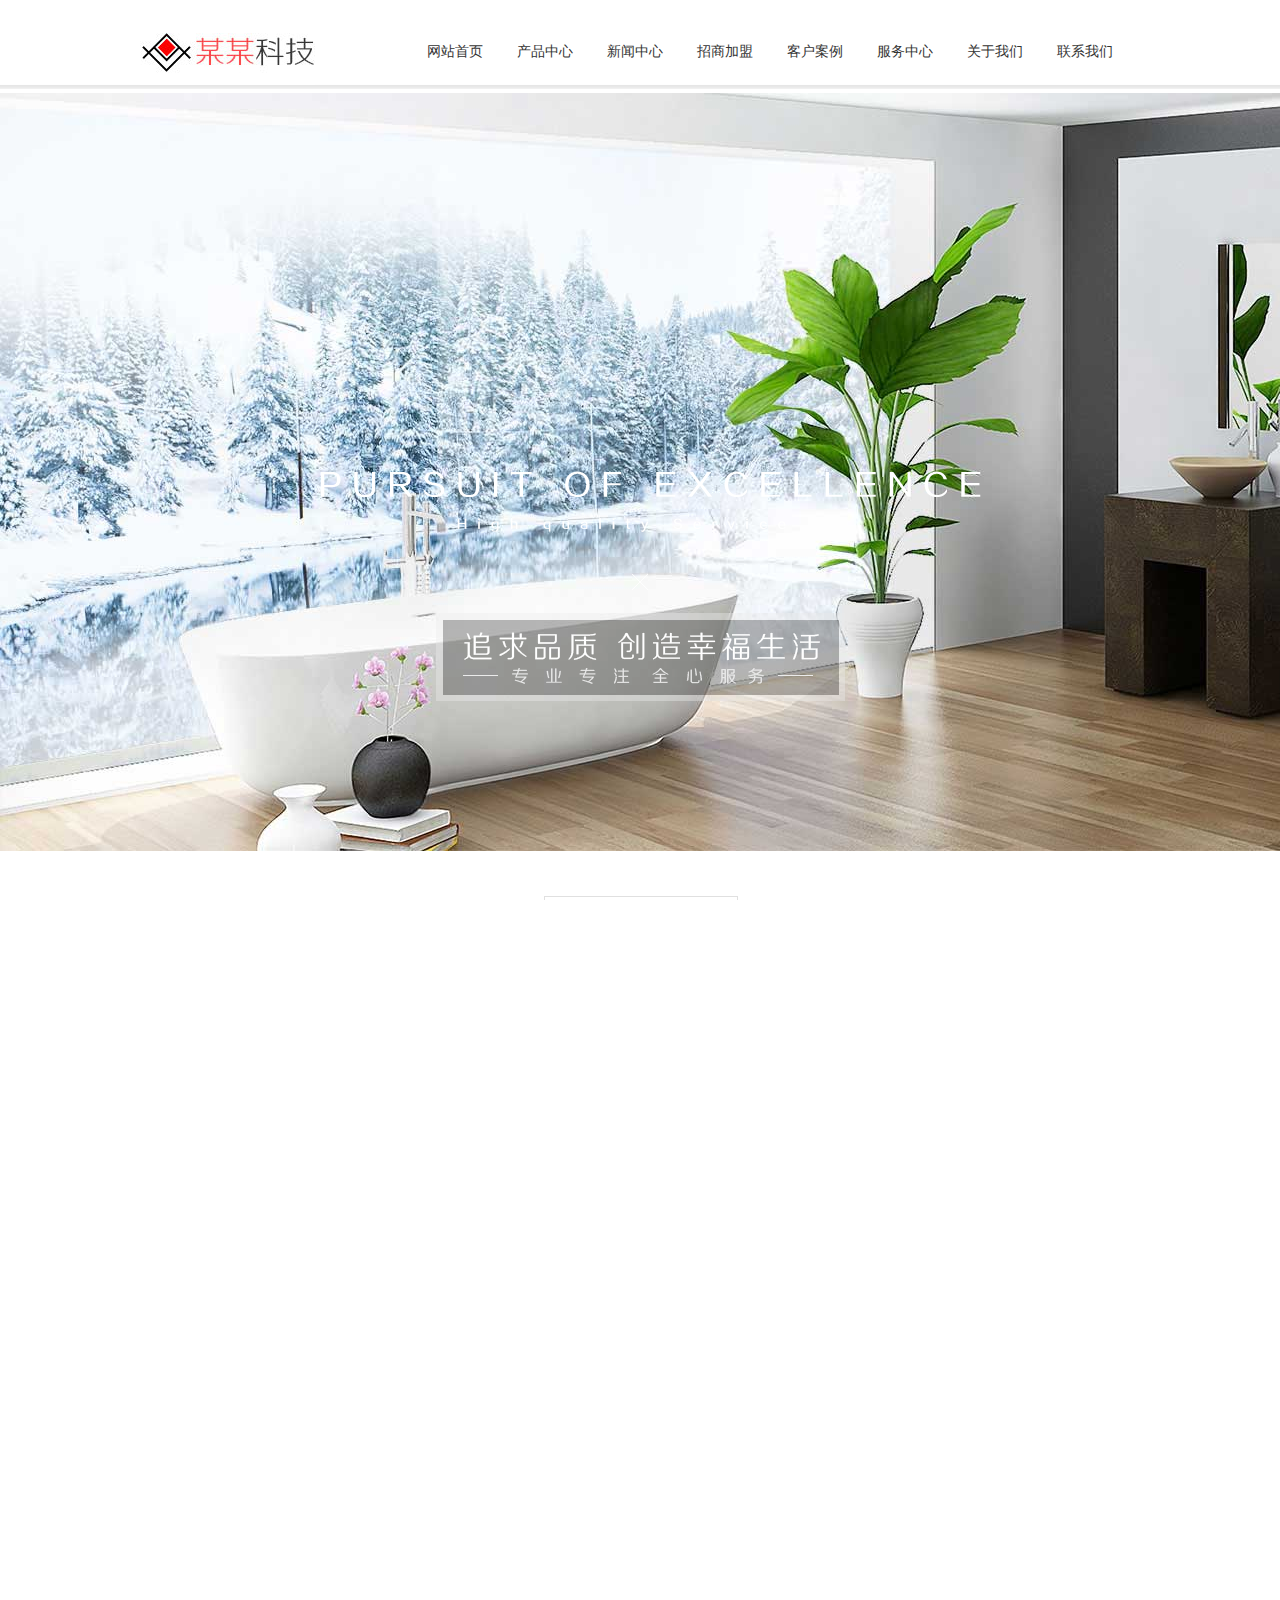
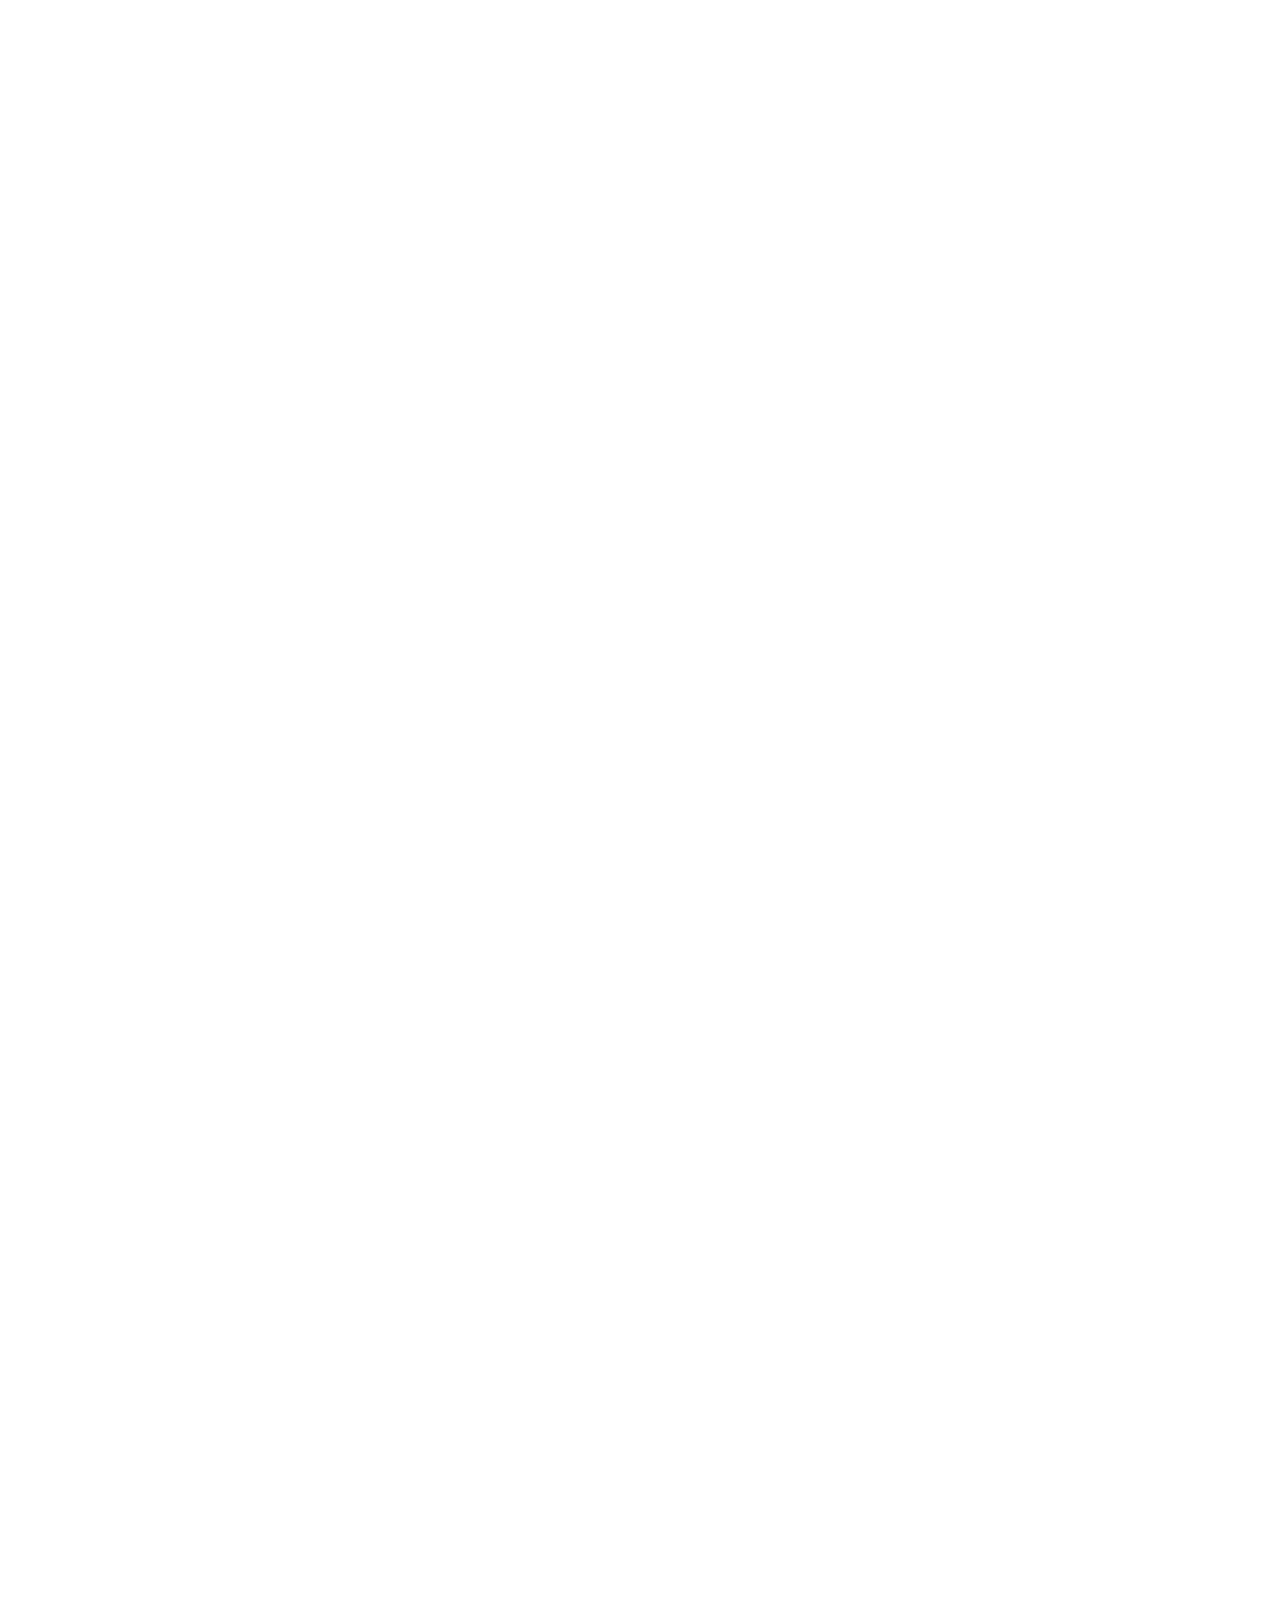
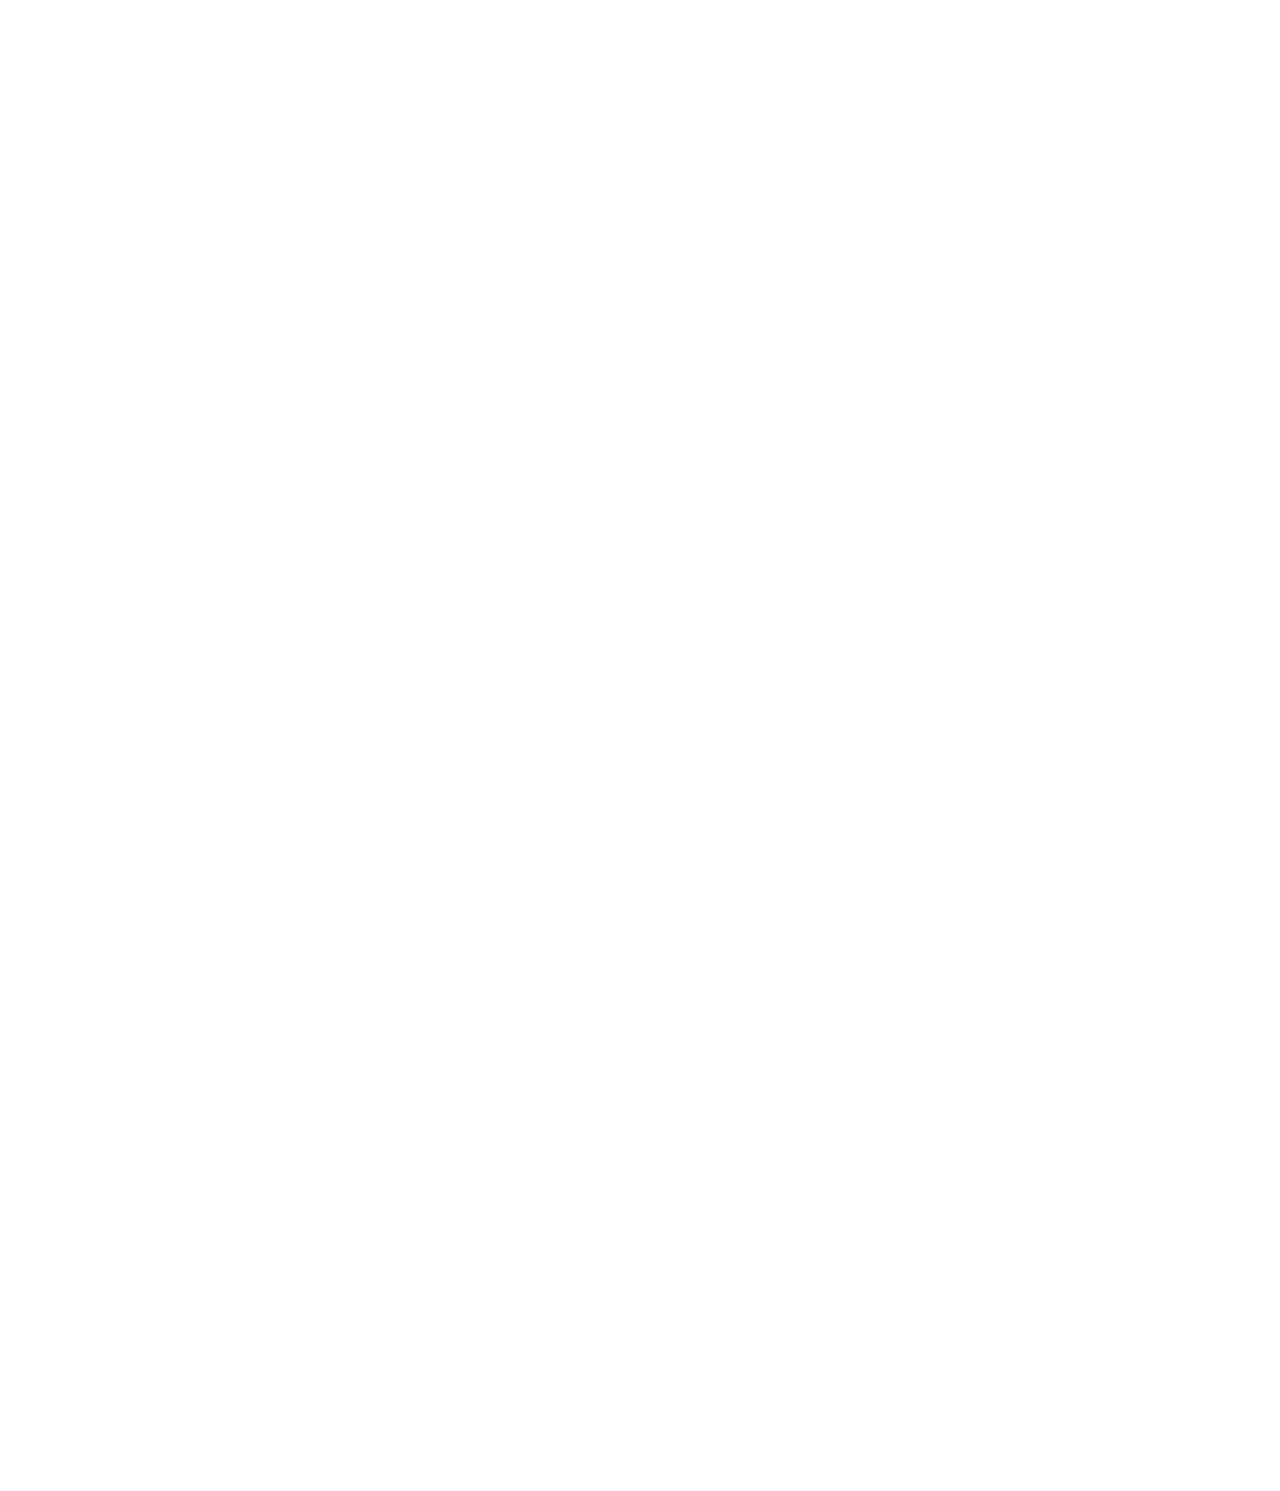
<file: index.html>
<!doctype html>
<html>
<head>
<meta charset="utf-8">
<link rel="stylesheet" type="text/css" href="css/style.css">
<script type="text/javascript" src="js/js1.js"></script>
<title>室内地面取暖材料科技公司</title>
</head>

<body>
<script src="js/js.js"></script>
<div class="content">
	<div class="header">
    	<div class="header_cont">
        	<div class="logo">
            	<img src="img/logo.jpg">
            </div>
            <div class="nav">
            	<ul class="ul1">
                	<li class="ho" id="ho1" onMouseOver="block()" onMouseOut="none()"><a href="index.html" class="a1">网站首页</a></li>
                	<li class="ho" id="ho1" onMouseOver="block()" onMouseOut="none()">
                    	<a href="index1.html" class="a1">产品中心</a>
                        <div class="ho_bottom">
                        	<a href="index2.html">产品介绍</a><span>·</span>
                            <a href="index2.html">产品展示</a><span>·</span>
                            <a href="index2.html">安装说明</a>
                        </div>
                    </li>
                	<li class="ho" id="ho1" onMouseOver="block()" onMouseOut="none()">
                    	<a href="" class="a1">新闻中心</a>
                        <div class="ho_bottom">
                          <a href="">品牌资讯</a><span>·</span>
                          <a href="">热门观点</a><span>·</span>
                          <a href="">家居动态</a><span>·</span>
                          <a href="">精彩视频</a>
                        </div>
                    </li>
                	<li class="ho" id="ho1" onMouseOver="block()" onMouseOut="none()">
                    	<a href="" class="a1">招商加盟</a>
                        <div class="ho_bottom">
                          <a href="">加盟优势</a><span>·</span>
                          <a href="">体验中心展示</a><span>·</span>
                          <a href="">如何加盟</a><span>·</span>
                          <a href="">申请加盟</a>
                        </div> 
                    </li>
                	<li class="ho" id="ho1" onMouseOver="block()" onMouseOut="none()">
                        <a href="" class="a1">客户案例</a>
                        <div class="ho_bottom">
                          <a href="">新房安装</a><span>·</span>
                          <a href="">老房改造</a><span>·</span>
                          <a href="">工程案例</a>
                        </div> 
                    </li>
                	<li class="ho" id="ho1" onMouseOver="block()" onMouseOut="none()">
                        <a href="" class="a1">服务中心</a>
                        <div class="ho_bottom">
                          <a href="">服务理念</a><span>·</span>
                          <a href="">服务支持</a><span>·</span>
                          <a href="">家居顾问</a>
                        </div> 
                    </li>
                	<li class="ho" id="ho1" onMouseOver="block()" onMouseOut="none()">
                        <a href="" class="a1">关于我们</a>
                        <div class="ho_bottom">
                          <a href="">品牌简介</a><span>·</span>
                          <a href="">品牌文化</a><span>·</span>
                          <a href="">取暖历程</a><span>·</span>
                          <a href="">荣誉资质</a><span>·</span>
                          <a href="">人才策略</a>
                        </div>
                    </li>
                	<li class="ho" id="ho1" onMouseOver="block()" onMouseOut="none()"><a href="" class="a1">联系我们</a></li>
                </ul>
            </div>
        </div>
    	<div class="bottom_bg" id="bg1"></div>
    </div>
    <div class="img_bg" id="img_bg">
    	<div class="bg_cont">
        	<img src="img/home_14.png" class="img_1">
            <img src="img/home_18.png" class="img_2">
            <img src="img/home_22.png" class="img_3">
        </div>
    </div>
    <div class="about">
    	<div class="about_top">关于我们</div>
        <div class="about_ttl">ABOUT US</div>
        <div class="about_img"><img src="img/ab.jpg"></div>
        <div class="about_text">
        	<div class="about_title">&nbsp;ABOUT</div>
            <div class="about_text_cont">发热地板顾名思义就是能发热的地板，可以给房屋提供热量的地板。在十余年前，德国、美国、日本等国家的科学家，就不约而同地把热能高效技术作为研究课题，谋求发明一种应用于航天、科技、民用领域的高效、节能、环保、低碳的热能高效转换材料。<br>以地板为载体的室内地面取暖材料，或者说它是一种功能性地板，它的外观与普通地板无异，只是在地板中间内置了一种高科技发热层，它的显著特点是通电后地板本身能够源源不断地产生热量并向室内空间释放...</div>
        	<span class="span1">了解更多</span>
        </div>
    </div>
    <div class="cont_img">
    	<div class="img_cont">
        	<div class="about_top">产品展示</div>
            <div class="about_ttl">PRODUCT DISPLAY</div>
            <!-- picrotate_left start  -->
<div class="blk_18">
<a class="LeftBotton" onmousedown="ISL_GoUp_1()" onmouseup="ISL_StopUp_1()" onmouseout="ISL_StopUp_1()" href="javascript:void(0);" target="_self"></a>
  <div class="pcont" id="ISL_Cont_1">
    <div class="ScrCont">
      <div id="List1_1">
        <!-- piclist begin -->
        <a class="pl"><img src="img/propic01.jpg" width="258" height="164"/></a>
        <a class="pl"><img src="img/propic02.jpg" width="258" height="164"/></a>
        <a class="pl"><img src="img/propic03.jpg" width="258" height="164"/></a>
        <a class="pl"><img src="img/propic04.jpg" width="258" height="164"/></a>
        <a class="pl"><img src="img/propic05.jpg" width="258" height="164"/></a>
        <a class="pl"><img src="img/propic06.jpg" width="258" height="164"/></a>
        <!-- piclist end -->
      </div>
      <div id="List2_1"></div>
    </div>
  </div>
  <a class="RightBotton" onmousedown="ISL_GoDown_1()" onmouseup="ISL_StopDown_1()" onmouseout="ISL_StopDown_1()" href="javascript:void(0);" target="_self"></a> </div>
  <script type="text/javascript">
        <!--
        picrun_ini()
        //-->
        </script>
        </div>
    </div>
    <div class="honor">
        	<div class="about_top">荣誉资质</div>
            <div class="about_ttl">HONOR QUALIFICATION</div>
            <div class="honor_cont">
            	<pre class="left_btm"></pre>
                <pre class="right_btm"></pre>
                <ul class="ul6">
                    <li class="li_10" id="li1"><img src="img/zzpic01.jpg"></li>
                    <li class="li_11" id="li2"><img src="img/zzpic02.jpg"></li>
                    <li class="li_12" id="li3"><img src="img/zzpic03.jpg"></li>
                    <li class="li_13" id="li4"><img src="img/zzpic04.jpg"></li>
                    <li class="li_14" id="li5"><img src="img/zzpic01.jpg"></li>
                </ul>
            </div>
    </div>
    <div class="news">
        	<div class="news_top">新闻中心</div>
            <div class="news_ttl">CUSTOMER CASE</div>
            <div class="news_cont">
            	<div class="news_cont_left">
                	<div class="news_cont_left_img"><img src="img/defaultnews01.jpg"></div>
                    <div class="news_cont_left_txt">
                    	<div class="txt_1">more</div>
                        <div class="txt_2">地板会发热 能省不少事</div>
                        <div class="txt_3">现戈发自热地板运用先进的"CG远红外线智能蜂窝"发热技术和"智能温控技术",可以随时设定温度,并灵活控制采暖区域..</div>
                    </div>
                </div>
                <div class="news_cont_right">
                	<ul class="ul2">
                    	<li class="li_1">
                        	<a><img src="img/propic01.jpg"></a>
                            <div class="text_cont">
                                <div class="txt_2 txt_4">发热地板的原理和优势</div>
                                <div class="txt_3 txt_5">发热地板和传统的地暖方式有着本质的区别,传统的地暖需预先加热管道或地板下面的地坪...</div>
                            </div>
                        </li>
                    	<li class="li_1">
                        	<a><img src="img/propic02.jpg"></a>
                            <div class="text_cont">
                                <div class="txt_2 txt_4">发热地板居家采暖新选择</div>
                                <div class="txt_3 txt_5"> 地板也能供暖?没错,现在来发热地板借助电气实力,成功生产出具有独立知识产权，正式改版上线啦...</div>
                            </div>
                        </li>
                    	<li class="li_1">
                        	<a><img src="img/propic03.jpg"></a>
                            <div class="text_cont">
                                <div class="txt_2 txt_4">解密自发热地板原理和优缺点..</div>
                                <div class="txt_3 txt_5">自发热地板将发热装置整合到地板内部,将地暖设备和地热地板合二为一,减少了广大消费者的铺装成本...</div>
                            </div>
                        </li>
                    </ul>
                </div>
            </div>
    </div>
    <div class="case">
    	<div class="about_top">客户案例</div>
        <div class="about_ttl">CUSTOMER CASE</div>
        <div class="case_cont">
        	<ul class="ul3">
            	<li class="li_2">
                	<div class="li_2_top">
                    	<div class="txt_6">新房安装</div>
                        <span class="span_1"><img src="img/home_69.png"></span><br>
                        <span class="span_2"></span><br>
                        <span class="span_3">新房安装</span>
                    </div>
                    <div class="li_2_bottom"><img src="img/propic01.jpg"><i class="i1"></i></div>
                </li>
            	<li class="li_2">
               		<div class="li_2_bottom"><img src="img/propic02.jpg"></div>
                	<div class="li_2_top">
                    	<div class="txt_6">老房改造</div>
                        <span class="span_1"><img src="img/home_82.png"></span><br>
                        <span class="span_2"></span><br>
                        <span class="span_3">老房改造</span>
                    </div>
                </li>
            	<li class="li_2">
                	<div class="li_2_top">
                    	<div class="txt_6">工程案例</div>
                        <span class="span_1"><img src="img/home_71.png"></span><br>
                        <span class="span_2"></span><br>
                        <span class="span_3">工程案例</span>
                    </div>
                    <div class="li_2_bottom"><img src="img/propic03.jpg"><i class="i1"></i></div>
                </li>
            </ul>
        </div>
    </div>
    <div class="join">
    	<div class="about_top">招商加盟</div>
        <div class="about_ttl">INVESTMENT TO JOIN</div>
    	<div class="join_cont">
        	<ul class="ul4">
            	<li class="li_3"><img src="img/jmpic01.jpg"><span class="span_4">优势<br>加盟</span></li>
            	<li class="li_3"><img src="img/jmpic02.jpg"><span class="span_4 bg_1">体验<br>中心</span></li>
            	<li class="li_3"><img src="img/jmpic03.jpg"><span class="span_4">如何<br>加盟</span></li>
            	<li class="li_3"><img src="img/jmpic04.jpg"><span class="span_4 bg_1">申请<br>加盟</span></li>
            </ul>
        </div>
    </div>
    <div class="link">友情连接：<a>百度</a> <a>谷歌</a></div>
    <div class="footer">
    	<div class="footer_cont">
        	<div class="footer_cont_left">
            	<ul class="ul5">
                	<li class="li_4">
                    	<a class="a_0">关于我们</a>
                        <div class="li_4_txt">
                        	<a class="a_1">品牌简介</a>
                        	<a class="a_1">品牌文化</a>
                        	<a class="a_1">取暖历程</a>
                        	<a class="a_1">荣誉资质</a>
                        	<a class="a_1">人才策略</a>
                        </div>
                    </li>
                	<li class="li_4">
                    	<a class="a_0">产品中心</a>
                        <div class="li_4_txt">
                        	<a class="a_1">产品介绍</a>
                        	<a class="a_1">产品展示</a>
                        	<a class="a_1">安装说明</a>
                        </div>
                    </li>
                	<li class="li_4">
                    	<a class="a_0">新闻中中心</a>
                        <div class="li_4_txt">
                        	<a class="a_1">品牌咨讯</a>
                        	<a class="a_1">热门观点</a>
                        	<a class="a_1">家局动态</a>
                        	<a class="a_1">精彩视频</a>
                        </div>
                    </li>
                </ul>
            </div>
            <div class="map"></div>
        </div>
        <div class="foot">
        	<div class="foot_left">
            	CopyRight 2015  北京市某某科技有限公司 All Right Reserved 浙ICP备xxxxxxxx号 技术支持：某某科技
            </div>
            <div class="foot_right">
            	全国免费统一热线：4000-000-000
            </div>
        </div>
    </div>
</div>
</body>
</html>
</file>
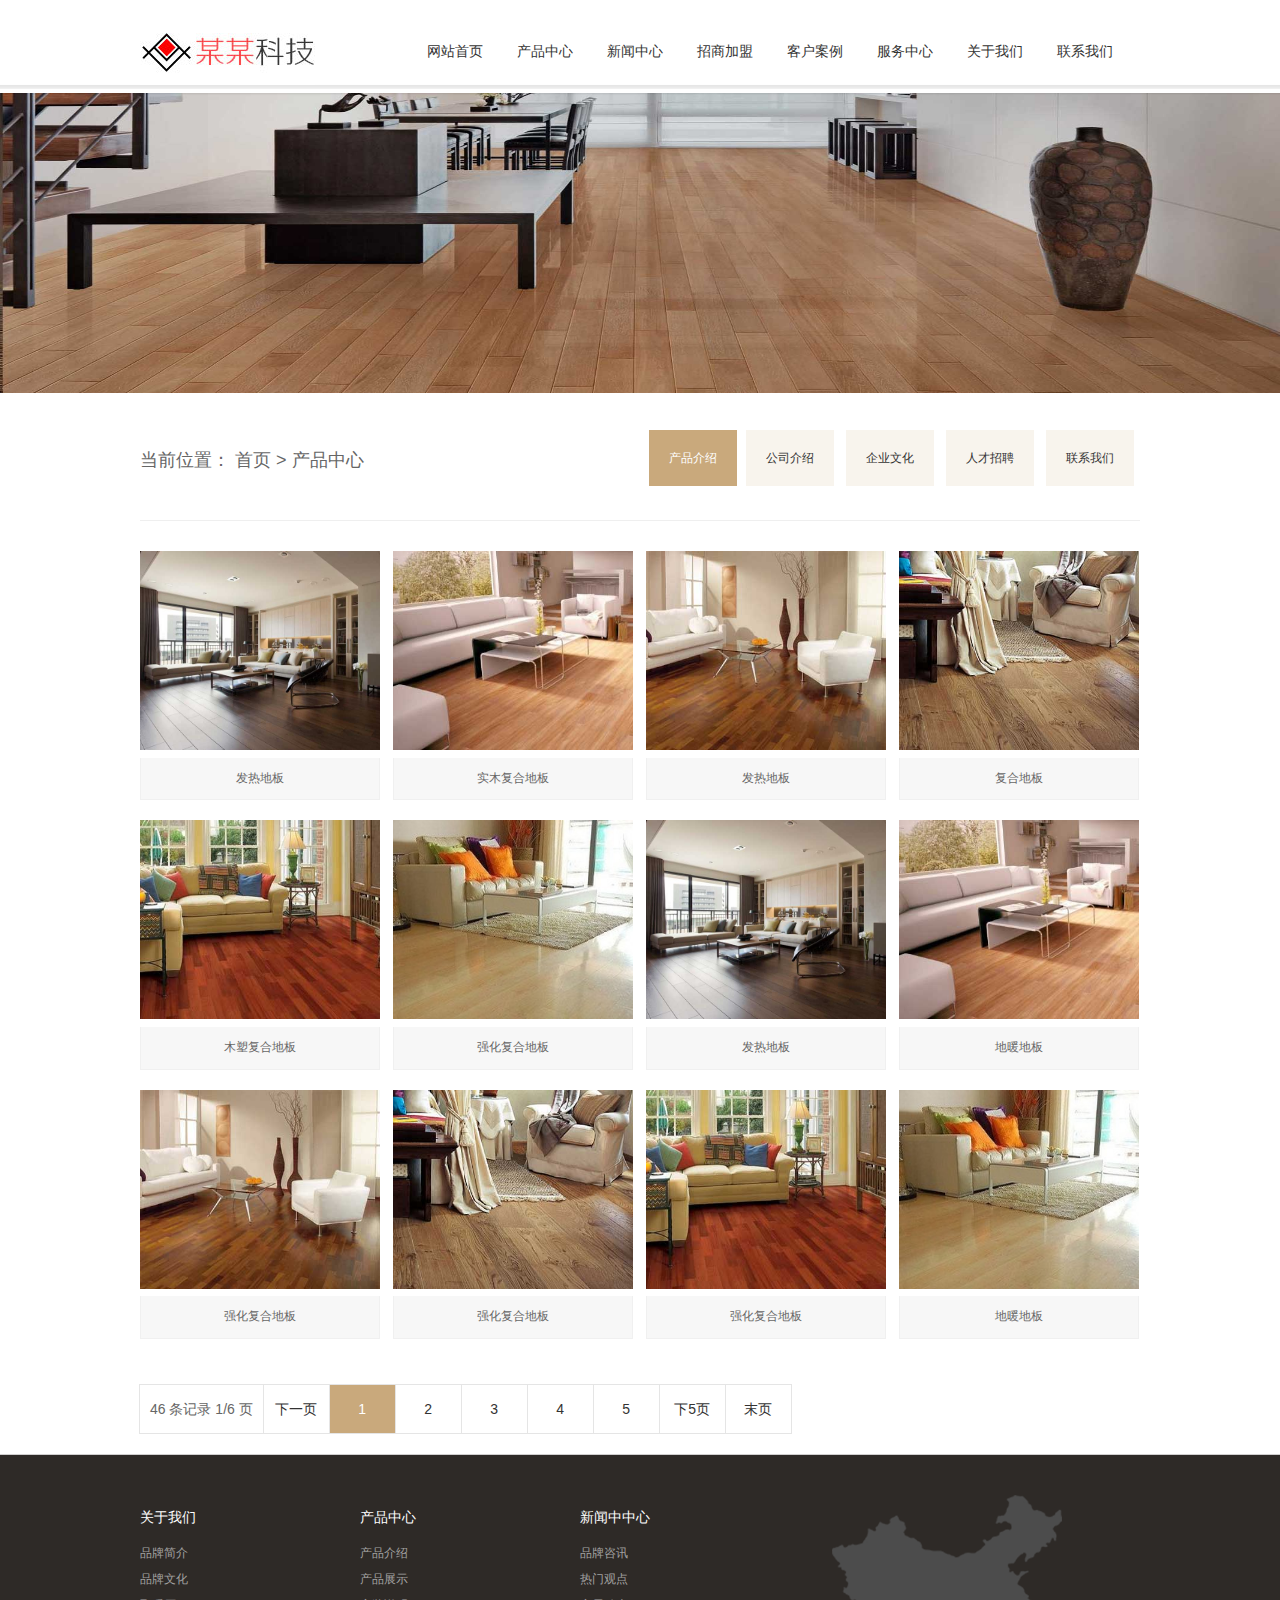
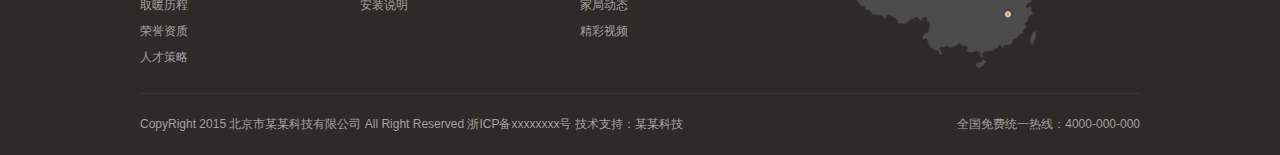
<file: index1.html>
<!doctype html>
<html>
<head>
<meta charset="utf-8">
<link rel="stylesheet" type="text/css" href="css/style2.css">
<script type="text/javascript" src="js/js3.js"></script>
<title>室内地面取暖材料科技公司</title>
</head>

<body>
<div class="content">
	<div class="header">
    	<div class="header_cont">
        	<div class="logo">
            	<img src="img/logo.jpg">
            </div>
            <div class="nav">
            	<ul class="ul1">
                	<li class="ho" id="ho1" onMouseOver="block()" onMouseOut="none()"><a href="index.html" class="a1">网站首页</a></li>
                	<li class="ho" id="ho1" onMouseOver="block()" onMouseOut="none()">
                    	<a href="index1.html" class="a1">产品中心</a>
                        <div class="ho_bottom">
                        	<a href="index2.html">产品介绍</a><span>·</span>
                            <a href="index2.html">产品展示</a><span>·</span>
                            <a href="index2.html">安装说明</a>
                        </div>
                    </li>
                	<li class="ho" id="ho1" onMouseOver="block()" onMouseOut="none()">
                    	<a href="" class="a1">新闻中心</a>
                        <div class="ho_bottom">
                          <a href="">品牌资讯</a><span>·</span>
                          <a href="">热门观点</a><span>·</span>
                          <a href="">家居动态</a><span>·</span>
                          <a href="">精彩视频</a>
                        </div>
                    </li>
                	<li class="ho" id="ho1" onMouseOver="block()" onMouseOut="none()">
                    	<a href="" class="a1">招商加盟</a>
                        <div class="ho_bottom">
                          <a href="">加盟优势</a><span>·</span>
                          <a href="">体验中心展示</a><span>·</span>
                          <a href="">如何加盟</a><span>·</span>
                          <a href="">申请加盟</a>
                        </div> 
                    </li>
                	<li class="ho" id="ho1" onMouseOver="block()" onMouseOut="none()">
                        <a href="" class="a1">客户案例</a>
                        <div class="ho_bottom">
                          <a href="">新房安装</a><span>·</span>
                          <a href="">老房改造</a><span>·</span>
                          <a href="">工程案例</a>
                        </div> 
                    </li>
                	<li class="ho" id="ho1" onMouseOver="block()" onMouseOut="none()">
                        <a href="" class="a1">服务中心</a>
                        <div class="ho_bottom">
                          <a href="">服务理念</a><span>·</span>
                          <a href="">服务支持</a><span>·</span>
                          <a href="">家居顾问</a>
                        </div> 
                    </li>
                	<li class="ho" id="ho1" onMouseOver="block()" onMouseOut="none()">
                        <a href="" class="a1">关于我们</a>
                        <div class="ho_bottom">
                          <a href="">品牌简介</a><span>·</span>
                          <a href="">品牌文化</a><span>·</span>
                          <a href="">取暖历程</a><span>·</span>
                          <a href="">荣誉资质</a><span>·</span>
                          <a href="">人才策略</a>
                        </div>
                    </li>
                	<li class="ho" id="ho1" onMouseOver="block()" onMouseOut="none()"><a href="" class="a1">联系我们</a></li>
                </ul>
            </div>
        </div>
    	<div class="bottom_bg" id="bg1"></div>
    </div>
    <div class="bg"><img src="img/ban.jpg"></div>
    <div class="cont">
    	<div class="cont_top">
        	<div class="cont_top_left">
            	当前位置： <a href="index.html"> 首页</a> &gt; <a href="index1.html">产品中心</a>
            </div>
            <div class="cont_top_right">
            	<ul class="ul2">
                	<li class="li_1"><a href="" class="a_3">产品介绍</a></li>
                    <li class="li_1"><a href="" class="a_2">公司介绍</a></li>
                    <li class="li_1"><a href="" class="a_2">企业文化</a></li>
                    <li class="li_1"><a href="" class="a_2">人才招聘</a></li>
                    <li class="li_1"><a href="" class="a_2">联系我们</a></li>
                </ul>
            </div>
        </div>
        <div class="show_pic">
        	<ul class="ul3">
            	<li class="li_2"><a href="index2.html"><img src="img/propic01.jpg"><span class="span_1">发热地板</span></a></li>
                <li class="li_2"><a href="index2.html"><img src="img/propic02.jpg"><span class="span_1">实木复合地板</span></a></li>
                <li class="li_2"><a href="index2.html"><img src="img/propic03.jpg"><span class="span_1">发热地板</span></a></li>
                <li class="li_2 li_3"><a href="index2.html"><img src="img/propic04.jpg"><span class="span_1">复合地板</span></a></li>
            	<li class="li_2"><a href="index2.html"><img src="img/propic05.jpg"><span class="span_1">木塑复合地板</span></a></li>
                <li class="li_2"><a href="index2.html"><img src="img/propic06.jpg"><span class="span_1">强化复合地板</span></a></li>
                <li class="li_2"><a href="index2.html"><img src="img/propic01.jpg"><span class="span_1">发热地板</span></a></li>
                <li class="li_2 li_3"><a href="index2.html"><img src="img/propic02.jpg"><span class="span_1">地暖地板</span></a></li>
            	<li class="li_2"><a href="index2.html"><img src="img/propic03.jpg"><span class="span_1">强化复合地板</span></a></li>
                <li class="li_2"><a href="index2.html"><img src="img/propic04.jpg"><span class="span_1">强化复合地板</span></a></li>
                <li class="li_2"><a href="index2.html"><img src="img/propic05.jpg"><span class="span_1">强化复合地板</span></a></li>
                <li class="li_2 li_3"><a href="index2.html"><img src="img/propic06.jpg"><span class="span_1">地暖地板</span></a></li>
            </ul>
        </div>
        <div class="page">
        	<span class="span_2">46 条记录 1/6 页</span>
            <a>下一页</a>
            <span class="span_3">1</span>
            <a>&nbsp;2&nbsp;</a>
            <a>&nbsp;3&nbsp;</a>
            <a>&nbsp;4&nbsp;</a>
            <a>&nbsp;5&nbsp;</a>
            <a>下5页</a>
            <a>末页</a>
        </div>
    </div>
    <div class="footer">
    	<div class="footer_cont">
        	<div class="footer_cont_left">
            	<ul class="ul5">
                	<li class="li_4">
                    	<a class="a_0">关于我们</a>
                        <div class="li_4_txt">
                        	<a class="a_1">品牌简介</a>
                        	<a class="a_1">品牌文化</a>
                        	<a class="a_1">取暖历程</a>
                        	<a class="a_1">荣誉资质</a>
                        	<a class="a_1">人才策略</a>
                        </div>
                    </li>
                	<li class="li_4">
                    	<a class="a_0">产品中心</a>
                        <div class="li_4_txt">
                        	<a class="a_1">产品介绍</a>
                        	<a class="a_1">产品展示</a>
                        	<a class="a_1">安装说明</a>
                        </div>
                    </li>
                	<li class="li_4">
                    	<a class="a_0">新闻中中心</a>
                        <div class="li_4_txt">
                        	<a class="a_1">品牌咨讯</a>
                        	<a class="a_1">热门观点</a>
                        	<a class="a_1">家局动态</a>
                        	<a class="a_1">精彩视频</a>
                        </div>
                    </li>
                </ul>
            </div>
            <div class="map"></div>
        </div>
        <div class="foot">
        	<div class="foot_left">
            	CopyRight 2015  北京市某某科技有限公司 All Right Reserved 浙ICP备xxxxxxxx号 技术支持：某某科技
            </div>
            <div class="foot_right">
            	全国免费统一热线：4000-000-000
            </div>
        </div>
    </div>
</div>
</body>
</html>
</file>
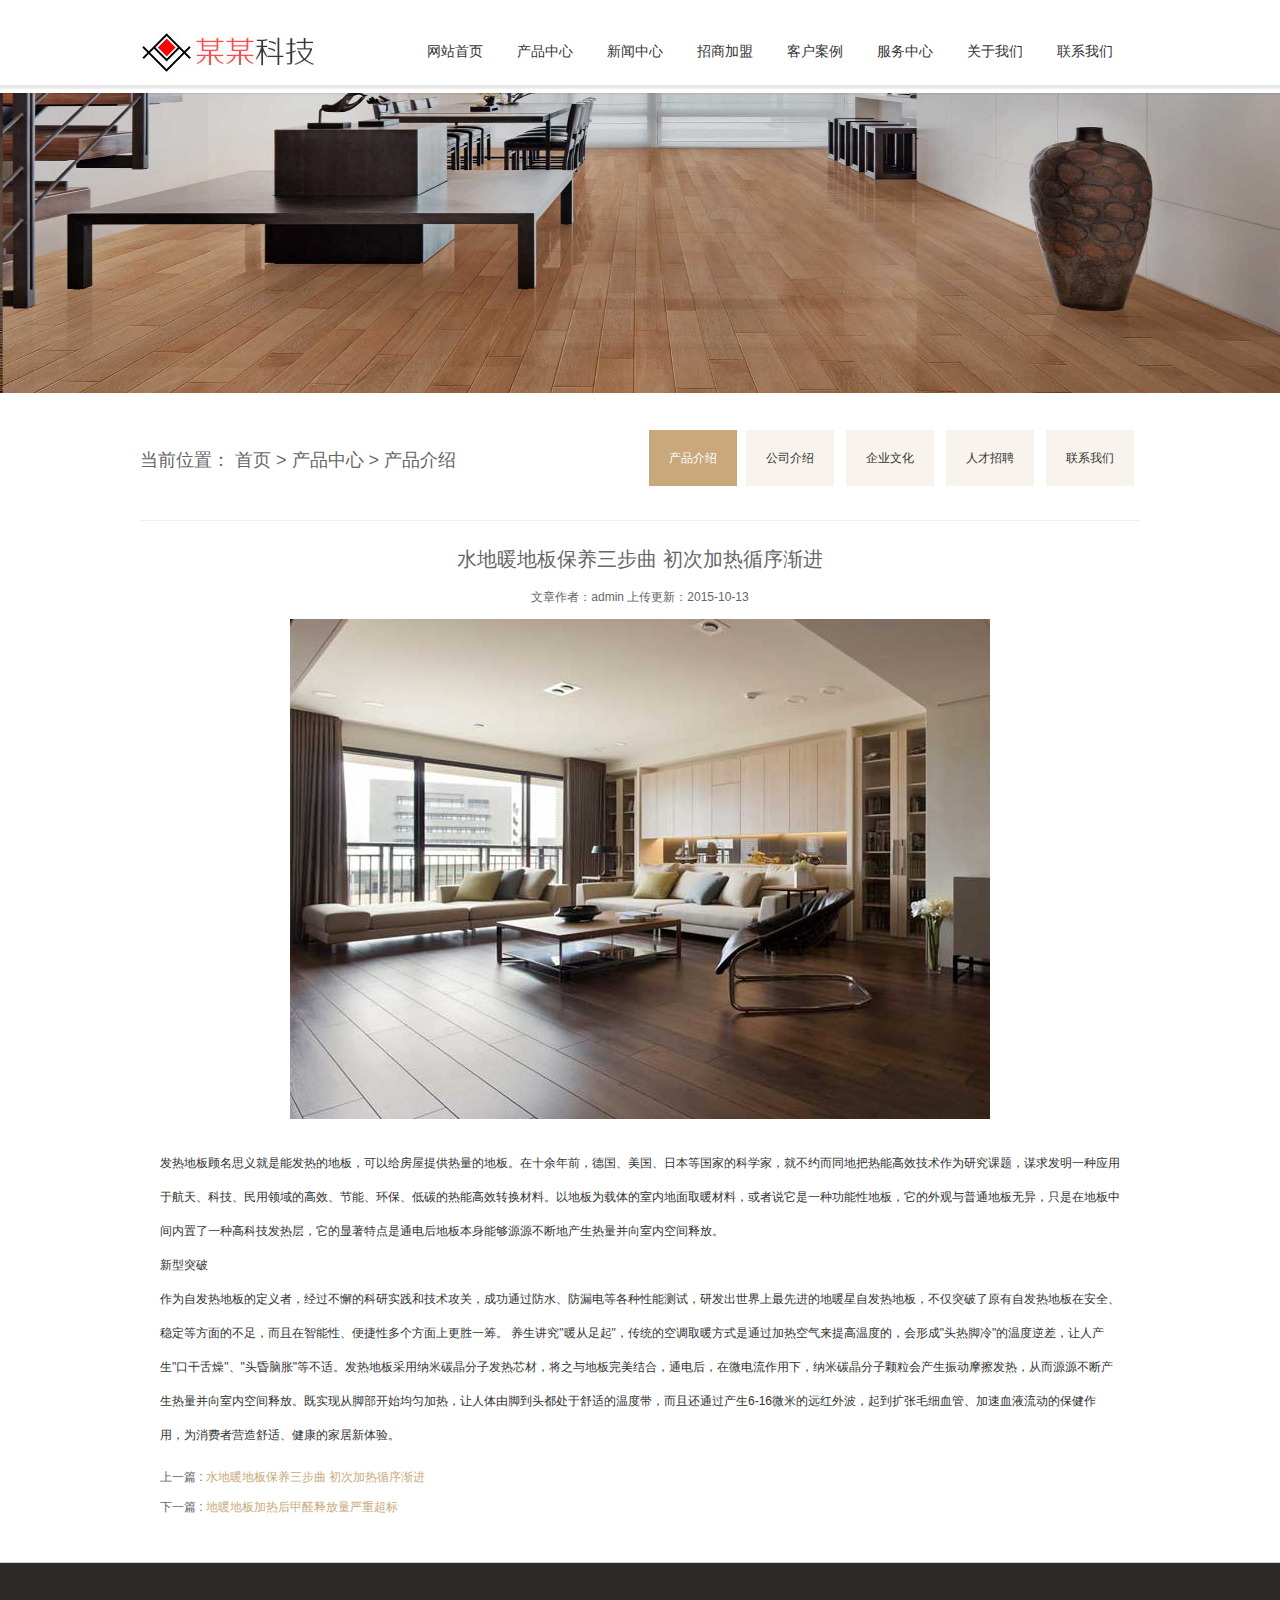
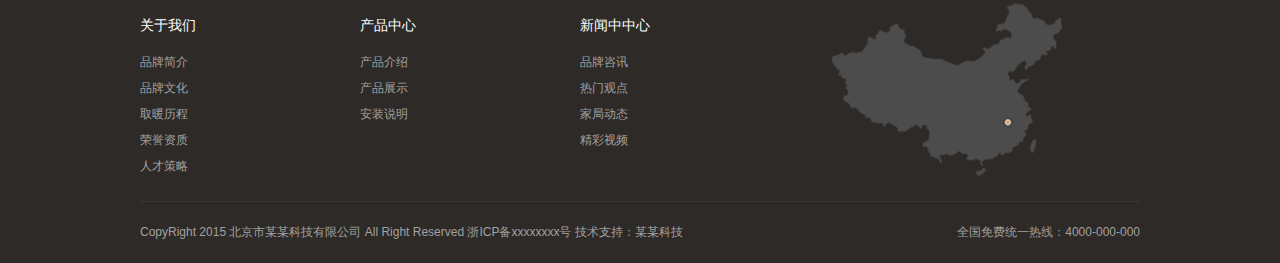
<file: index2.html>
<!doctype html>
<html>
<head>
<meta charset="utf-8">
<link rel="stylesheet" type="text/css" href="css/style1.css">
<script type="text/javascript" src="js/js3.js"></script>
<title>室内地面取暖材料科技公司</title>
</head>

<body>
<div class="content">
	<div class="header">
    	<div class="header_cont">
        	<div class="logo">
            	<img src="img/logo.jpg">
            </div>
            <div class="nav">
            	<ul class="ul1">
                	<li class="ho" id="ho1" onMouseOver="block()" onMouseOut="none()"><a href="index.html" class="a1">网站首页</a></li>
                	<li class="ho" id="ho1" onMouseOver="block()" onMouseOut="none()">
                    	<a href="index1.html" class="a1">产品中心</a>
                        <div class="ho_bottom">
                        	<a href="index2.html">产品介绍</a><span>·</span>
                            <a href="index2.html">产品展示</a><span>·</span>
                            <a href="index2.html">安装说明</a>
                        </div>
                    </li>
                	<li class="ho" id="ho1" onMouseOver="block()" onMouseOut="none()">
                    	<a href="" class="a1">新闻中心</a>
                        <div class="ho_bottom">
                          <a href="">品牌资讯</a><span>·</span>
                          <a href="">热门观点</a><span>·</span>
                          <a href="">家居动态</a><span>·</span>
                          <a href="">精彩视频</a>
                        </div>
                    </li>
                	<li class="ho" id="ho1" onMouseOver="block()" onMouseOut="none()">
                    	<a href="" class="a1">招商加盟</a>
                        <div class="ho_bottom">
                          <a href="">加盟优势</a><span>·</span>
                          <a href="">体验中心展示</a><span>·</span>
                          <a href="">如何加盟</a><span>·</span>
                          <a href="">申请加盟</a>
                        </div> 
                    </li>
                	<li class="ho" id="ho1" onMouseOver="block()" onMouseOut="none()">
                        <a href="" class="a1">客户案例</a>
                        <div class="ho_bottom">
                          <a href="">新房安装</a><span>·</span>
                          <a href="">老房改造</a><span>·</span>
                          <a href="">工程案例</a>
                        </div> 
                    </li>
                	<li class="ho" id="ho1" onMouseOver="block()" onMouseOut="none()">
                        <a href="" class="a1">服务中心</a>
                        <div class="ho_bottom">
                          <a href="">服务理念</a><span>·</span>
                          <a href="">服务支持</a><span>·</span>
                          <a href="">家居顾问</a>
                        </div> 
                    </li>
                	<li class="ho" id="ho1" onMouseOver="block()" onMouseOut="none()">
                        <a href="" class="a1">关于我们</a>
                        <div class="ho_bottom">
                          <a href="">品牌简介</a><span>·</span>
                          <a href="">品牌文化</a><span>·</span>
                          <a href="">取暖历程</a><span>·</span>
                          <a href="">荣誉资质</a><span>·</span>
                          <a href="">人才策略</a>
                        </div>
                    </li>
                	<li class="ho" id="ho1" onMouseOver="block()" onMouseOut="none()"><a href="" class="a1">联系我们</a></li>
                </ul>
            </div>
        </div>
    	<div class="bottom_bg" id="bg1"></div>
    </div>
    <div class="bg"><img src="img/ban.jpg"></div>
    <div class="cont">
    	<div class="cont_top">
        	<div class="cont_top_left">
            	当前位置： <a href="index.html"> 首页</a> &gt; <a href="index1.html">产品中心</a> &gt; <a href="index2.html">产品介绍</a>
            </div>
            <div class="cont_top_right">
            	<ul class="ul2">
                	<li class="li_1"><a href="" class="a_3">产品介绍</a></li>
                    <li class="li_1"><a href="" class="a_2">公司介绍</a></li>
                    <li class="li_1"><a href="" class="a_2">企业文化</a></li>
                    <li class="li_1"><a href="" class="a_2">人才招聘</a></li>
                    <li class="li_1"><a href="" class="a_2">联系我们</a></li>
                </ul>
            </div>
        </div>
        <div class="cont_2">水地暖地板保养三步曲 初次加热循序渐进</div>
        <div class="cont_3">文章作者：admin  上传更新：2015-10-13</div>
        <div class="cont_img"><img src="img/propic01.jpg"></div>
        <div class="cont_txt">
        发热地板顾名思义就是能发热的地板，可以给房屋提供热量的地板。在十余年前，德国、美国、日本等国家的科学家，就不约而同地把热能高效技术作为研究课题，谋求发明一种应用于航天、科技、民用领域的高效、节能、环保、低碳的热能高效转换材料。以地板为载体的室内地面取暖材料，或者说它是一种功能性地板，它的外观与普通地板无异，只是在地板中间内置了一种高科技发热层，它的显著特点是通电后地板本身能够源源不断地产生热量并向室内空间释放。<br>新型突破<br>

作为自发热地板的定义者，经过不懈的科研实践和技术攻关，成功通过防水、防漏电等各种性能测试，研发出世界上最先进的地暖星自发热地板，不仅突破了原有自发热地板在安全、稳定等方面的不足，而且在智能性、便捷性多个方面上更胜一筹。

养生讲究"暖从足起"，传统的空调取暖方式是通过加热空气来提高温度的，会形成"头热脚冷"的温度逆差，让人产生"口干舌燥"、"头昏脑胀"等不适。发热地板采用纳米碳晶分子发热芯材，将之与地板完美结合，通电后，在微电流作用下，纳米碳晶分子颗粒会产生振动摩擦发热，从而源源不断产生热量并向室内空间释放。既实现从脚部开始均匀加热，让人体由脚到头都处于舒适的温度带，而且还通过产生6-16微米的远红外波，起到扩张毛细血管、加速血液流动的保健作用，为消费者营造舒适、健康的家居新体验。
		</div>
        <div class="cont_bottom">
        	<div class="cont_bottom_top">上一篇 : <a href="">水地暖地板保养三步曲 初次加热循序渐进</a></div>
            <div class="cont_bottom_btm">下一篇 : <a href="">地暖地板加热后甲醛释放量严重超标</a></div>
        </div>
    </div>
    <div class="footer">
    	<div class="footer_cont">
        	<div class="footer_cont_left">
            	<ul class="ul5">
                	<li class="li_4">
                    	<a class="a_0">关于我们</a>
                        <div class="li_4_txt">
                        	<a class="a_1">品牌简介</a>
                        	<a class="a_1">品牌文化</a>
                        	<a class="a_1">取暖历程</a>
                        	<a class="a_1">荣誉资质</a>
                        	<a class="a_1">人才策略</a>
                        </div>
                    </li>
                	<li class="li_4">
                    	<a class="a_0">产品中心</a>
                        <div class="li_4_txt">
                        	<a class="a_1">产品介绍</a>
                        	<a class="a_1">产品展示</a>
                        	<a class="a_1">安装说明</a>
                        </div>
                    </li>
                	<li class="li_4">
                    	<a class="a_0">新闻中中心</a>
                        <div class="li_4_txt">
                        	<a class="a_1">品牌咨讯</a>
                        	<a class="a_1">热门观点</a>
                        	<a class="a_1">家局动态</a>
                        	<a class="a_1">精彩视频</a>
                        </div>
                    </li>
                </ul>
            </div>
            <div class="map"></div>
        </div>
        <div class="foot">
        	<div class="foot_left">
            	CopyRight 2015  北京市某某科技有限公司 All Right Reserved 浙ICP备xxxxxxxx号 技术支持：某某科技
            </div>
            <div class="foot_right">
            	全国免费统一热线：4000-000-000
            </div>
        </div>
    </div>
</div>
</body>
</html>
</file>
<file: css/style.css>
@charset "utf-8";
body,html{
	width:100% ;
	height:100%;
	overflow-x:hidden
	}
body,ul,ol,li,p,h1,h2,h3,h4,h5,h6,form,fieldset,table,td,img,div,section{
	margin:0;
	padding:0;
	border:0;
	}
.content{
	width:100%;
    font: 12px/1.8 "微软雅黑", "\5b8b\4f53", Arial, sans-serif;
    color: #666;
	min-width:1000px;
	}
.header{
    height: 84px;
    width: 100%;
    padding-bottom: 5px;
    background:url(../img/home_02.png) repeat-x center top;
    position: relative;
    z-index: 10;
	min-width:1000px;
	}
.header_cont{
	position: relative;
    z-index: 11;
    width: 1000px;
    margin: 0 auto;
	}
.logo{
	padding: 25px 0 0 0;
    float: left;
	}
.nav{
	padding-top:15px}
ul,li{
	display:block;
	list-style: none;
	}
.ul1{
	margin-left:270px;
	width:730px;
	height:70px;
	}
.ho{
    width: 56px;
    padding: 0 17px;
    position: relative;
	overflow:hidden;
    float: left;
	}
.a1{
	display: block;
    line-height: 72px;
    height: 72px;
    text-align: center;
    position: relative;
	font-size: 14px;
	}
a{
    text-decoration: none;
    background: transparent;
    outline: none;
	color: #333;
	}
.a1:hover{
	border-bottom:#F00 3px solid;
	}
.ho_bottom{
	width:500px;
	position: absolute;
    left: -58px;
    top: 72px;
    z-index: 12;
    line-height: 45px;
	}
.ho:hover{
	overflow:inherit;
	}
.ho_bottom a{
	display: inline-block;
    text-align: center;
    line-height: 45px;
    color: #333;
    font-size: 12px;
	}
.ho_bottom span{
	display: inline-block;
    color: #333;
    padding: 0 10px;
	}
.bottom_bg{
	position: absolute;
    left: 0;
    top: 85px;
    width: 100%;
    height: 51px;
    background:url(../img/company_03.png) repeat-x center top;
    z-index: 2;
	display:none;
	}
.img_bg{
	height: 758px;
    position: relative;
    min-width: 1000px;
    overflow: hidden;
    width: 100%;
    margin-top: -5px;
	background:url(../img/2.jpg);
	}
.bg_cont{
	width:1000px;
	height:100%;
	margin:0 auto;
	position:relative;
	display:flex;
	justify-content:center;
	}
.img_1{
	position:absolute;
	top:360px;
	}
.img_2{
	position:absolute;
	top:480px;
	}
.img_3{
	position:absolute;
	top:520px;
	}
.about{
	width: 1000px;
    margin: 0 auto;
    height: 400px;
    padding-top: 30px;
    padding-bottom: 30px;
    position: relative;
	}
.about_top{
	background:url(../img/home_13.png) no-repeat center;
    text-align: center;
    font-size: 16px;
    line-height: 42px;
    color: #6a3333;
    margin-top: 15px;
	}
.about_ttl{
    color: #949290;
    margin-top: 4px;
    text-align: center;
	}
.about_img{
	float: left;
    margin-top: 60px;
    cursor: pointer;
	}
.about_text{
	width: 550px;
    height: 203px;
    position: absolute;
    left: 430px;
    top: 130px;
}
.about_title{
	height: 52px;
    color: #666;
    line-height: 52px;
    font-size: 50px;
    font-family: "Microsoft YaHei",Arial;
	}
.about_text_cont{
	line-height: 26px;
    padding-top: 20px;
    color: #666;
    height: 176px;
    overflow: hidden;
	}
.span1{
	display: block;
    border: 2px solid #dec7a7;
    text-align: center;
    height: 26px;
    line-height: 26px;
    width: 102px;
    font-size: 13px;
    margin-top: 15px;
    cursor: pointer;
	}
.cont_img{
	padding-top: 30px;
    padding-bottom: 50px;
    background: #f8f4ed;
	display:flex;
	justify-content:center;
	width:100%;
	min-width:1000px;
	}
.img_cont{
    width: 1000px;
    margin: 0 auto;
	}
.img_imgs{
	margin-top: 30px;
	overflow:hidden;
	}
.blk_18 {
 zoom:1;
 font-size:9pt;
 width:1000px;
 margin-top:8px;
	position:relative;
}
.pcont {
 width:1000px;
 float:left;
 overflow:hidden;
 padding-left:5px;
 overflow:hidden;
}
.ScrCont {
 width:32766px;
 zoom:1;
}
.blk_18 #List1_1, .blk_18 #List2_1 {
 float:left;
}
.blk_18 .LeftBotton, .blk_18 .RightBotton {
	position:absolute;
 width:15px;
 height:74px;
 float:left;
 background:url(../img/ico_33.png) no-repeat;
}
.blk_18 .LeftBotton {
	left:-100px;
	background-position:left top;
	display: block;
    width: 68px;
    height: 68px;
    cursor: pointer;
	margin-top:65px;
	}
.blk_18 .RightBotton {
	right:-100px;
 background-position: 0 -100px;
 margin:8px 1px 10px 5px;
 background:#000;
 background:url(../img/ico_33.png) no-repeat;
	background-position:right top;
	display: block;
    width: 68px;
    height: 68px;
    cursor: pointer;
	margin-top:65px;
}
.blk_18 .LeftBotton:hover {
 background-position:left bottom;
}
.blk_18 .RightBotton:hover {
  background-position:right bottom;
}
.blk_18 .pl img {
 display:block;
 cursor:pointer;
 border:none;
}
.blk_18 .pl {
    margin-right: 31px;
    padding: 25px 22px 26px 22px;
    width: 258px;
    background:url(../img/x-bg0.png) no-repeat center;
    cursor: pointer;
    float: left;
}
.cont_img2{
	background: #fef8ed;
    padding-top: 70px;
    padding-bottom: 98px;
	width:100%;
	}
.honor{
	margin-top: 60px;
	width: 1000px;
    margin: 0 auto;
    position: relative;
	padding-top:30px;
	}
.honor_cont{
	position: relative;
    width: 780px;
    height: 350px;
    margin: 0 auto;
	padding-top:10px;
	}
.ul6{
	list-style:none;
	position: relative;
    width: 780px;
    height: 350px;
    margin: 0 auto;
	margin-top:50px;
	}
.left_btm{
	left: -168px;
	background:url(../img/honor_06.png) no-repeat;
	position: absolute;
    width: 33px;
    height: 62px;
    top: 128px;
    overflow: hidden;
    cursor: pointer;
    z-index: 3;
    opacity: 0.6;
	}
.right_btm{
	right: -168px;
	background:url(../img/honor_09.png) no-repeat;
	position: absolute;
    width: 33px;
    height: 62px;
    top: 128px;
    overflow: hidden;
    cursor: pointer;
    z-index: 3;
    opacity: 0.6;
	}
.li_10{
	position:absolute;
	display: block;
    width: 175px;
    height: 129px;
    top: 30px;
    left: 150px;
    z-index: 1;
	}
.li_11{
	position:absolute;
	display: block;
    width: 233px;
    height: 159px;
    top: 25px;
    left: 0px;
    z-index: 2;
	}
.li_12{
	position:absolute;
	display: block;
    width: 281px;
    height: 201px;
    top: 0px;
    left: 205px;
    z-index: 3;
	}
.li_13{
	position:absolute;
    display: block;
    width: 233px;
    height: 159px;
    top: 25px;
    left: 503px;
    z-index: 2;
	}
.li_14{
	position:absolute;
    display: block;
    width: 175px;
    height: 129px;
    top: 30px;
    left: 325px;
    z-index: 1;
	}
.news{
	padding-bottom: 38px;
    padding-top: 30px;
	background:url(../img/home_47.jpg) no-repeat center;
	}
.news_top{
    color: #fff;
	background: url(../img/home_53.png) no-repeat center;
    text-align: center;
    font-size: 16px;
    line-height: 42px;
    margin-top: 15px;
	}
.news_ttl{
	color: #d9d4ce;
    text-align: center;
    margin-top: 4px;
	}
.news_cont{
	overflow: hidden;
	width: 1000px;
    margin: 0 auto;
    position: relative;
	}
.news_cont_left{
	width: 495px;
    float: left;
    margin-top: 29px;
	}
.news_cont_left_img{
	display: block;
    width: 495px;
    height: 235px;
    overflow: hidden;
	}
.news_cont_left_img img{
	width: 495px;
    height: 235px;
    margin-top: 0px;
    margin-left: 0px;
	transition:all .4s;
	}
.news_cont_left_img img:hover{
	width:545px;
	height:258px;
    cursor: pointer;
	}
.news_cont_left_txt{
    background: #fff;
    /* height: 150px; */
    height: 125px;
    padding: 25px 25px 0 25px;
	}
.txt_1{
	color: #999;
    float: right;
    transition: color 0.3s;
    cursor: pointer;
	}
.txt_2{
    font-size: 16px;
    font-weight: bold;
    color: #333;
    display: inline-block;
    transition: color 0.3s;
    cursor:pointer;
	}
.txt_3{
	color: #333;
    margin-top: 23px;
    display: inline-block;
    height: 60px;
    line-height: 20px;
    overflow: hidden;
    cursor: pointer;
	}
.news_cont_right{
	width: 495px;
    float: right;
    padding-top: 18px;
	}
.ul2{
	width:100%;
	}
.li_1{
	height: 120px;
    margin-top: 12px;
    background: #fff;
    width: 100%;
	float:left;
	}
.li_1 a img{
	display: block;
    float: left;
    width: 115px;
    height: 88px;
    overflow: hidden;
    float: left;
    padding: 16px 0 0 15px;
	cursor: pointer;
	}
.text_cont{
	padding: 20px 0 0 20px;
    width: 320px;
    float: left;
	box-sizing:border-box;
	}
.txt_4{
    font-size: 14px;
	height: 24px;
	}
.txt_5{
	margin-top: 9px;
	height:42px;
	}
.case{
    background: #eeeeee;
    padding-top: 70px;
    padding-bottom: 98px;
	}
.case_cont{
    width: 1000px;
    margin: 0 auto;
    position: relative;
    overflow: hidden;
    padding-top: 60px;
	}
.ul3{
	width:100%;
	}
.li_2{
	float:left;
    top: 0px;
    opacity: 1;
    width: 328px;
    background: #fff;
    position: relative;
	}
.li_2_top{
	height: 190px;
    text-align: center;
    padding: 70px 0 0 0;
	background:#fff;
	}
.txt_6{
	font-size: 16px;
    color: #c2a171;
	}
.span_1{
	display: inline-block;
    margin-top: 7px;
	}
.span_2{
	display: inline-block;
    width: 40px;
    height: 2px;
    background: #999;
    opacity: 0.5;
    filter: alpha(opacity=50);
    margin: 15px auto 0;
	}
.span_3{
    display: inline-block;
    color: #333;
    margin: 23px 30px 0;
	}
.li_2_bottom{
    width: 328px;
    height: 260px;
    position: relative;
	}
.li_2_bottom img{
	width: 328px;
    height: 260px;
    position: absolute;
    left: 0px;
    top: 0px;
    cursor: pointer;
	}
.i1{
	position: absolute;
    left: 150px;
    width: 23px;
    height: 12px;
    background: url(../img/home_74.png) no-repeat center;
	}
.join{
    padding-top: 70px;
    padding-bottom: 60px;
	}
.join_cont{
    padding-top: 85px;
    overflow: hidden;
	width: 1000px;
    margin: 0 auto;
    position: relative;
	}
.ul4{
	width: 1002px;
    margin-left: -2px;
	}
.li_3{
    width: 248px;
    height: 478px;
    margin: 0 1px;
    position: relative;
	float:left;
	}
.span_4{
	position: absolute;
    left: 68px;
    top: -37px;
    width: 106px;
    text-align: center;
    color: #fff;
    font-size: 18px;
    line-height: 28px;
    background:url(../img/home_bg01.png) no-repeat center;
	padding: 28px 0 40px 0;
	}
.bg_1{
    background:url(../img/home_bg02.png) no-repeat center;
	}
.link{
    height: 30px;
    line-height: 30px;
    overflow: hidden;
    font-size: 14px;
	width: 1000px;
    margin: 0 auto;
    position: relative;
	}
.footer{
    margin-top: 20px;
	background: #2e2a27;
    color: #a2a1a0;
    border-top: 1px solid #d0cfcf;
	height:300px;
	}
.footer_cont{
	width: 1000px;
    margin: 0 auto;
    position: relative;
	}
.footer_cont_left{
    float: left;
    width: 612px;
    overflow: hidden;
    padding-top: 50px;
	}
.ul5{
    width: 660px;
	float:left;
	}
.li_4{
    width: 220px;
    height: 165px;
    padding-bottom: 23px;
	float:left
	}
.a_0{
	font-size: 14px;
    color: #fff;
    cursor: pointer;
	}
.li_4_txt{
    padding-top: 10px;
	}
.a_1{
	color: #a2a1a0;
    float: left;
    clear: both;
    line-height: 26px;
    cursor: pointer;
	}
.map{
	width: 387px;
    height: 160px;
    padding-top: 75px;
    float: right;
    position: relative;
    background: url(../img/home_111.png) no-repeat center 40px;
	}
.foot{
	clear: both;
    line-height: 60px;
    border-top: 1px solid #393634;
    overflow: hidden;
	width: 1000px;
    margin: 0 auto;
    position: relative;
	}
.foot_left{
    float: left;
	}
.foot_right{
	float: right;
	}
</file>
<file: css/style2.css>
@charset "utf-8";
body,html{
	width:100% ;
	height:100%;
	}
body,ul,ol,li,p,h1,h2,h3,h4,h5,h6,form,fieldset,table,td,img,div,section{
	margin:0;
	padding:0;
	border:0;
	}
.content{
	width:100%;
    font: 12px/1.8 "微软雅黑", "\5b8b\4f53", Arial, sans-serif;
    color: #666;
	min-width:1000px;
	}
.header{
    height: 84px;
    width: 100%;
    padding-bottom: 5px;
    background:url(../img/home_02.png) repeat-x center top;
    position: relative;
    z-index: 10;
	min-width:1000px;
	}
.header_cont{
	position: relative;
    z-index: 11;
    width: 1000px;
    margin: 0 auto;
	}
.logo{
	padding: 25px 0 0 0;
    float: left;
	}
.nav{
	padding-top:15px}
ul,li{
	display:block;
	list-style: none;
	}
.ul1{
	margin-left:270px;
	width:730px;
	height:70px;
	}
.ho{
    width: 56px;
    padding: 0 17px;
    position: relative;
	overflow:hidden;
    float: left;
	}
div{
	display:block;
	}
.a1{
	display: block;
    line-height: 72px;
    height: 72px;
    text-align: center;
    position: relative;
	font-size: 14px;
	}
a{
    text-decoration: none;
    background: transparent;
    outline: none;
	color: #333;
	}
.a1:hover{
	border-bottom:#F00 3px solid;
	}
.ho_bottom{
	width:500px;
	position: absolute;
    left: -58px;
    top: 72px;
    z-index: 12;
    line-height: 45px;
	}
.ho:hover{
	overflow:inherit;
	}
.ho_bottom a{
	display: inline-block;
    text-align: center;
    line-height: 45px;
    color: #333;
    font-size: 12px;
	}
.ho_bottom span{
	display: inline-block;
    color: #333;
    padding: 0 10px;
	}
.bottom_bg{
	position: absolute;
    left: 0;
    top: 85px;
    width: 100%;
    height: 51px;
    background:url(../img/company_03.png) repeat-x center top;
    z-index: 2;
	display:none;
	}
.bg img{
	height:300px;
    width: 100%;
	min-width:1000px;
	}
.cont{
	width: 1000px;
    margin: 0 auto;
    position: relative;
	}
.cont_top{
    margin-top: 40px;
    border-bottom: 1px solid #efefef;
    padding-bottom: 80px;
	}
.cont_top_left{
	float: left;
	font-size: 18px;
    height: 40px;
    line-height: 40px;
	}
.cont_top_left a{
    color: #666;
	}
.cont_top_right{
	 float: right;
	 }
.ul2{
	float: left;
	}
.li_1{
	float: left;
    margin: 0px 3px;
    height: 40px;
    line-height: 40px;
	}
.a_3{
    padding: 8px 20px;
    background: #c9a97c;
    color: #fff;
    font-size: 12px;
	float: left;
	margin-top:-10px;
	}
.a_2{
	background: #F8F4ED;
    padding: 8px 20px;
    float: left;
    margin: -10px 3px 0 3px;
    height: 40px;
    line-height: 40px;
	}
.show_pic{
    margin-top: 30px;
	}
.ul3{
    margin: 0px;
    padding: 0px;
	width:100%;
	height:783px;
	}
.li_2{
	float: left;
    margin-right: 13px;
    margin-bottom: 20px;
	}
.li_3{
    margin-right: 0;
	}
.li_2 img{
    width: 240px;
    height: 199px;
    cursor: pointer;
	}
.span_1{
    display: block;
    text-align: center;
    background: #f7f7f7;
    padding: 10px 0px;
    border: solid 1px #f0f0f0;
    border-top: none;
    color: #666;
    cursor: pointer;
	}
.page{
	width: 100%;
    text-align: center;
    padding: 50px 0px;
	}
.page span{
	display: inline-block;
    min-width: 45px;
    padding: 0 10px;
    background: #ffffff;
    height: 48px;
    vertical-align: middle;
    line-height: 48px;
    font-size: 14px;
    border: 1px solid #e5e5e5;
    margin-left: -1px;
    float: left;
	}
.page a{
	display: inline-block;
    width: 65px;
    background: #ffffff;
    height: 48px;
    vertical-align: middle;
    line-height: 48px;
    font-size: 14px;
    border: 1px solid #e5e5e5;
    margin-left: -1px;
    float: left;
    text-decoration: none;
    color: #333;
    outline: none;
	}
.span_3{
	background: #c9a97c !important;
    color: #FFF;
	}
.page a:hover{
	background: #c9a97c;
    color: #FFF;
    cursor: pointer;
	}
.footer{
    margin-top: 20px;
	background: #2e2a27;
    color: #a2a1a0;
    border-top: 1px solid #d0cfcf;
	height:300px;
	}
.footer_cont{
	width: 1000px;
    margin: 0 auto;
    position: relative;
	}
.footer_cont_left{
    float: left;
    width: 612px;
    overflow: hidden;
    padding-top: 50px;
	}
.ul5{
    width: 660px;
	float:left;
	}
.li_4{
    width: 220px;
    height: 165px;
    padding-bottom: 23px;
	float:left
	}
.a_0{
	font-size: 14px;
    color: #fff;
	}
.li_4_txt{
    padding-top: 10px;
	}
.a_1{
	color: #a2a1a0;
    float: left;
    clear: both;
    line-height: 26px;
	}
.map{
	width: 387px;
    height: 160px;
    padding-top: 75px;
    float: right;
    position: relative;
    background: url(../img/home_111.png) no-repeat center 40px;
	}
.foot{
	clear: both;
    line-height: 60px;
    border-top: 1px solid #393634;
    overflow: hidden;
	width: 1000px;
    margin: 0 auto;
    position: relative;
	}
.foot_left{
    float: left;
	}
.foot_right{
	float: right;
	}
</file>
<file: css/style1.css>
@charset "utf-8";
body,html{
	width:100% ;
	height:100%;
	}
body,ul,ol,li,p,h1,h2,h3,h4,h5,h6,form,fieldset,table,td,img,div,section{
	margin:0;
	padding:0;
	border:0;
	}
.content{
	width:100%;
    font: 12px/1.8 "微软雅黑", "\5b8b\4f53", Arial, sans-serif;
    color: #666;
	min-width:1000px;
	}
.header{
    height: 84px;
    width: 100%;
    padding-bottom: 5px;
    background:url(../img/home_02.png) repeat-x center top;
    position: relative;
    z-index: 10;
	min-width:1000px;
	}
.header_cont{
	position: relative;
    z-index: 11;
    width: 1000px;
    margin: 0 auto;
	}
.logo{
	padding: 25px 0 0 0;
    float: left;
	}
.nav{
	padding-top:15px}
ul,li{
	display:block;
	list-style: none;
	}
.ul1{
	margin-left:270px;
	width:730px;
	height:70px;
	}
.ho{
    width: 56px;
    padding: 0 17px;
    position: relative;
	overflow:hidden;
    float: left;
	}
div{
	display:block;
	}
.a1{
	display: block;
    line-height: 72px;
    height: 72px;
    text-align: center;
    position: relative;
	font-size: 14px;
	}
a{
    text-decoration: none;
    background: transparent;
    outline: none;
	color: #333;
	}
.a1:hover{
	border-bottom:#F00 3px solid;
	}
.ho_bottom{
	width:500px;
	position: absolute;
    left: -58px;
    top: 72px;
    z-index: 12;
    line-height: 45px;
	}
.ho:hover{
	overflow:inherit;
	}
.ho_bottom a{
	display: inline-block;
    text-align: center;
    line-height: 45px;
    color: #333;
    font-size: 12px;
	}
.ho_bottom span{
	display: inline-block;
    color: #333;
    padding: 0 10px;
	}
.bottom_bg{
	position: absolute;
    left: 0;
    top: 85px;
    width: 100%;
    height: 51px;
    background:url(../img/company_03.png) repeat-x center top;
    z-index: 2;
	display:none;
	}
.bg img{
    width: 100%;
	height:300px;
	min-width:1000px;
	}
.cont{
	width: 1000px;
    margin: 0 auto;
    position: relative;
	}
.cont_top{
    margin-top: 40px;
    border-bottom: 1px solid #efefef;
    padding-bottom: 80px;
	}
.cont_top_left{
	float: left;
	font-size: 18px;
    height: 40px;
    line-height: 40px;
	}
.cont_top_left a{
    color: #666;
	}
.cont_top_right{
	 float: right;
	 }
.ul2{
	float: left;
	}
.li_1{
	float: left;
    margin: 0px 3px;
    height: 40px;
    line-height: 40px;
	}
.a_3{
    padding: 8px 20px;
    background: #c9a97c;
    color: #fff;
    font-size: 12px;
	float: left;
	margin-top:-10px;
	}
.a_2{
	background: #F8F4ED;
    padding: 8px 20px;
    float: left;
    margin: -10px 3px 0 3px;
    height: 40px;
    line-height: 40px;
	}
.cont_2{
    margin-top: 20px;
    font-size: 20px;
    text-align: center;
	}
.cont_3{
    margin: 10px 0;
    text-align: center;
	}
.cont_img{
	text-align:center;
	}
.cont_txt{
	line-height: 34px;
    margin-top: 20px;
    padding: 0 20px;
	color:#333;
	}
.cont_bottom{
	margin-bottom: 30px;
    padding: 10px 20px;
    line-height: 30px;
	}
.cont_bottom a{
    color: #c9a97c;
	}
.footer{
    margin-top: 20px;
	background: #2e2a27;
    color: #a2a1a0;
    border-top: 1px solid #d0cfcf;
	height:300px;
	}
.footer_cont{
	width: 1000px;
    margin: 0 auto;
    position: relative;
	}
.footer_cont_left{
    float: left;
    width: 612px;
    overflow: hidden;
    padding-top: 50px;
	}
.ul5{
    width: 660px;
	float:left;
	}
.li_4{
    width: 220px;
    height: 165px;
    padding-bottom: 23px;
	float:left
	}
.a_0{
	font-size: 14px;
    color: #fff;
	}
.li_4_txt{
    padding-top: 10px;
	}
.a_1{
	color: #a2a1a0;
    float: left;
    clear: both;
    line-height: 26px;
	}
.map{
	width: 387px;
    height: 160px;
    padding-top: 75px;
    float: right;
    position: relative;
    background: url(../img/home_111.png) no-repeat center 40px;
	}
.foot{
	clear: both;
    line-height: 60px;
    border-top: 1px solid #393634;
    overflow: hidden;
	width: 1000px;
    margin: 0 auto;
    position: relative;
	}
.foot_left{
    float: left;
	}
.foot_right{
	float: right;
	}
</file>
